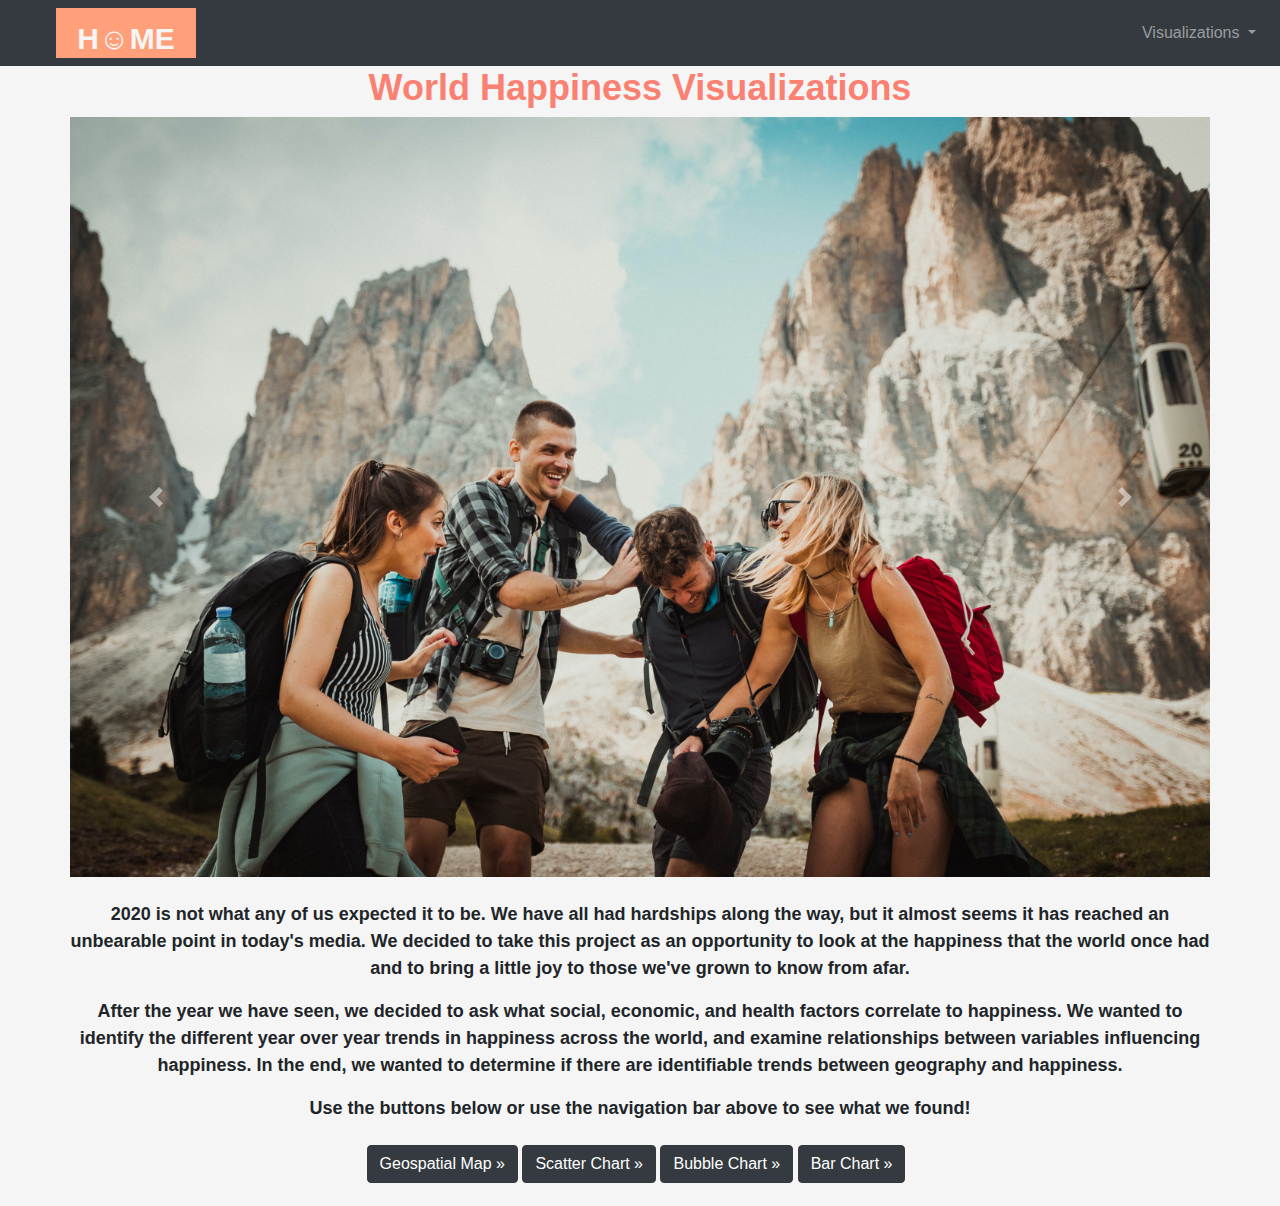
<file: templates/index.html>
<!DOCTYPE html>
<html lang="en-us">

    <head>
        <meta charset="UTF-8">
        <meta name="viewport" content="width=device-width, initial-scale=1.0"> 
        <title>Project 2</title>
        <meta name="viewport" content="width=device-width, initial-scale=1"> 
        <link rel="stylesheet" href="https://stackpath.bootstrapcdn.com/bootstrap/4.3.1/css/bootstrap.min.css" integrity="sha384-ggOyR0iXCbMQv3Xipma34MD+dH/1fQ784/j6cY/iJTQUOhcWr7x9JvoRxT2MZw1T" crossorigin="anonymous">
        <link rel="stylesheet" href="/Assets/style.css">
    </head>
    <body>
      
      <script src="https://d3js.org/d3.v5.min.js"></script>
      <script src="https://code.jquery.com/jquery-3.2.1.slim.min.js" integrity="sha384-KJ3o2DKtIkvYIK3UENzmM7KCkRr/rE9/Qpg6aAZGJwFDMVNA/GpGFF93hXpG5KkN" crossorigin="anonymous"></script>
      <script src="https://cdnjs.cloudflare.com/ajax/libs/popper.js/1.12.9/umd/popper.min.js" integrity="sha384-ApNbgh9B+Y1QKtv3Rn7W3mgPxhU9K/ScQsAP7hUibX39j7fakFPskvXusvfa0b4Q" crossorigin="anonymous"></script>
      <script src="https://maxcdn.bootstrapcdn.com/bootstrap/4.0.0/js/bootstrap.min.js" integrity="sha384-JZR6Spejh4U02d8jOt6vLEHfe/JQGiRRSQQxSfFWpi1MquVdAyjUar5+76PVCmYl" crossorigin="anonymous"></script>
      <!-- <script src="/js/app.js"></script> -->
        <!-- Navigation Bar -->
        <div class = "navigation">
            <nav class="navbar navbar-expand-lg navbar-dark bg-dark">
                <a class="navbar-brand" style = "background-color: lightsalmon; color:whitesmoke; font-family:'Gill Sans', 'Gill Sans MT', Calibri, 'Trebuchet MS', sans-serif; font-weight: bolder; width: 140px; height:50px; text-align:center; font-size: 30px;" href="/templates/index.html" >H&#9786;ME</a>
                  <!-- <img class="nav-smile" src="/smile.jpg"> -->
                <button class="navbar-toggler" type="button" data-toggle="collapse" data-target="#navbarSupportedContent" aria-controls="navbarSupportedContent" aria-expanded="false" aria-label="Toggle navigation">
                  <span class="navbar-toggler-icon"></span>
                </button>
              
                <div class="collapse navbar-collapse" id="navbarSupportedContent">
                  <ul class="navbar-nav ml-auto">
                    <li class="nav-item dropdown">
                      <a class="nav-link dropdown-toggle" href="#" id="navbarDropdown" role="button" data-toggle="dropdown" aria-haspopup="true" aria-expanded="false">
                        Visualizations
                      </a>
                      
                      <div class="dropdown-menu" aria-labelledby="navbarDropdown">
                        <a class="dropdown-item" href="/Assets/index.html">Geospatial Map</a>
                        <a class="dropdown-item" href="/Assets/scatter.html">Scatter Chart</a>
                        <a class="dropdown-item" href="/Assets/bubble.html">Bubble Chart</a>
                        <a class="dropdown-item" href="/Assets/bar.html">Bar Chart</a>
                        <a class="dropdown-item" href="/howler.js/examples/player/index.html">Music Player</a>
                        
                      </div>
                    </li>
                    <li class="nav-item active">
                       
                      </li>
                    <li class="nav-item active">
                      
                    </li>
                  </ul>

                </div>
              </nav>
        </div>

<!-- First container -->
        <div class="container">
          <div class="row">
            <div class="col-xs-12 col-md-12">
              <h1>World Happiness Visualizations</h1>
            </div>
<!-- Bootstrap carousel -->
            <div id="carouselExampleControls" class="carousel slide" data-ride="carousel">
              <div class="carousel-inner">
                <div class="carousel-item active">
                  <img class="d-block w-100" src="/Assets/friends.jpg" alt="First slide">
                </div>
                <div class="carousel-item">
                  <img class="d-block w-100" src="/Assets/dog.jpg" alt="Second slide">
                </div>
                <div class="carousel-item">
                  <img class="d-block w-100" src="/Assets/family.jpg" alt="Third slide">
                </div>
              </div>
              <a class="carousel-control-prev" href="#carouselExampleControls" role="button" data-slide="prev">
                <span class="carousel-control-prev-icon" aria-hidden="true"></span>
                <span class="sr-only">Previous</span>
              </a>
              <a class="carousel-control-next" href="#carouselExampleControls" role="button" data-slide="next">
                <span class="carousel-control-next-icon" aria-hidden="true"></span>
                <span class="sr-only">Next</span>
              </a>
            </div>
            <!-- Paragraphs -->
                  <br>     
                <p>2020 is not what any of us expected it to be. We have all had hardships along the way, but it almost seems it has reached an unbearable point in today's media. We decided to take this project as an opportunity to look at the happiness that the world once had and to bring a little joy to those we've grown to know from afar.<br> </p>
                <p> After the year we have seen, we decided to ask what social, economic, and health factors correlate to happiness. We wanted to identify the different year over year trends in happiness across the world, and examine relationships between variables influencing happiness. In the end, we wanted to determine if there are identifiable trends between geography and happiness.</p>
               
                <div class="container">
                  <div class="row">
                    <div class="col-xs-12 col-md-12">
                  <p>Use the buttons below or use the navigation bar above to see what we found!<br> 
                <!-- button groups -->
                    <div class="btn mr-2" class="center">
                    <a class="btn btn-dark" href="/Assets/index.html">Geospatial Map »</a>
                    <a class="btn btn-dark" href="/Assets/scatter.html">Scatter Chart »</a>
                    <a class="btn btn-dark" href="/Assets/bubble.html">Bubble Chart »</a>
                    <a class="btn btn-dark" href="/Assets/bar.html">Bar Chart »</a></p>
                  </div>
      
              </div>
            </div>
          </div>
        </div>
       
    </body>

    </html>
</file>
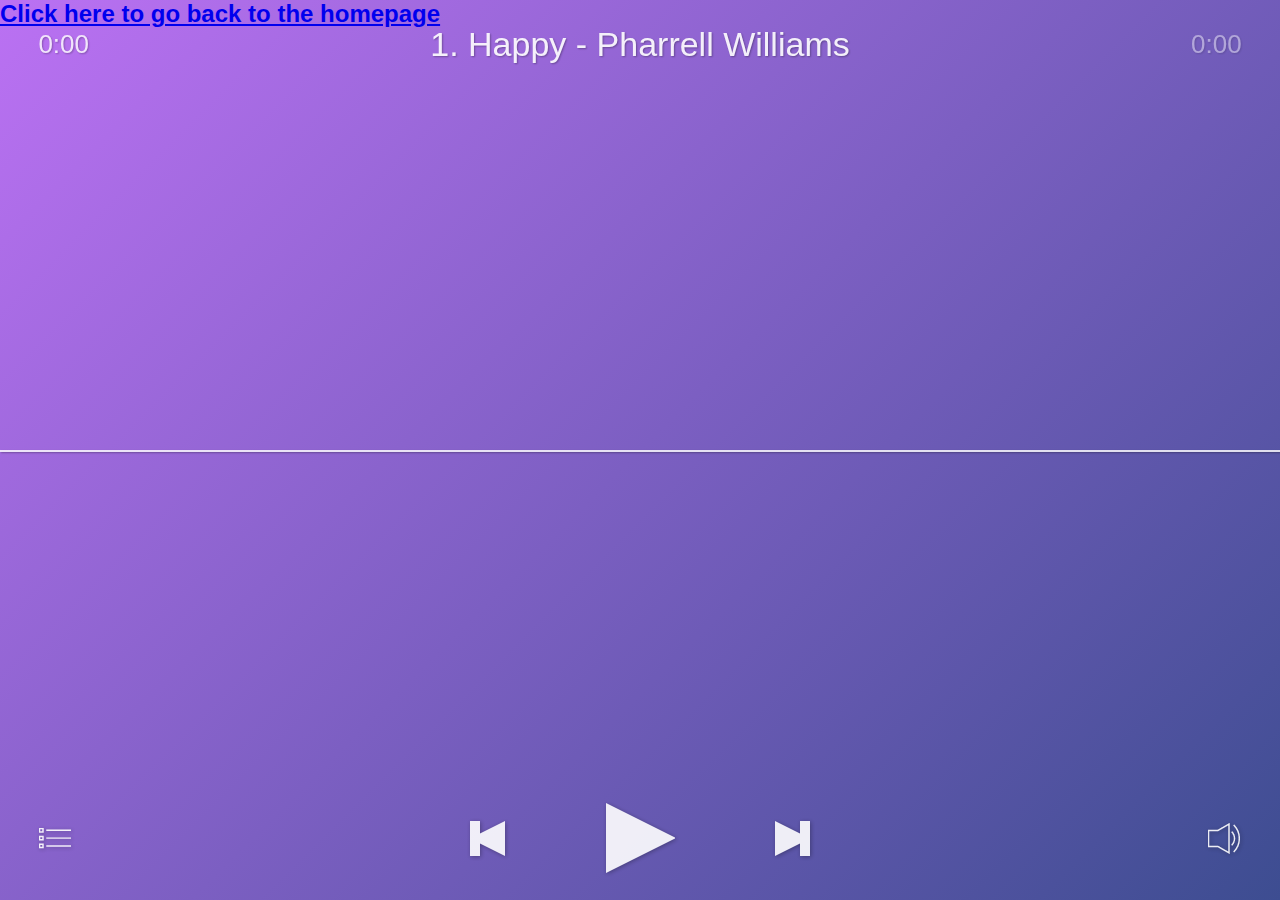
<file: howler.js/examples/player/index.html>
<!doctype html>
<html lang="en">
<head>
  <meta charset="utf-8">
  <meta name="viewport" content="user-scalable=no">
  <title>Howler.js Audio Player</title>
  <link rel="stylesheet" href="./styles.css">
</head>
<body>
  
  <!-- Top Info -->
  <div id="title">
    <span id="track"></span>
    <div id="timer">0:00</div>
    <div id="duration">0:00</div>
  </div>

  <!-- Controls -->
  <div class="controlsOuter">
    <div class="controlsInner">
      <div id="loading"></div>
      <div class="btn" id="playBtn"></div>
      <div class="btn" id="pauseBtn"></div>
      <div class="btn" id="prevBtn"></div>
      <div class="btn" id="nextBtn"></div>
    </div>
    <div class="btn" id="playlistBtn"></div>
    <div class="btn" id="volumeBtn"></div>
  </div>

  <!-- Progress -->
  <div id="waveform"></div>
  <div id="bar"></div>
  <div id="progress"></div>

  <!-- Playlist -->
  <div id="playlist">
    <div id="list"></div>
    
  </div>
  <a class="navbar-brand" style = "font-family:'Gill Sans', 'Gill Sans MT', Calibri, 'Trebuchet MS', sans-serif; font-weight: bolder; width: 140px; text-align: center; font-size: x-large" href="/templates/index.html" >Click here to go back to the homepage</a>
  <!-- Volume -->
  <div id="volume" class="fadeout">
    <div id="barFull" class="bar"></div>
    <div id="barEmpty" class="bar"></div>
    <div id="sliderBtn"></div>
  </div>

  <!-- Scripts -->
  <script src="../../src/howler.core.js"></script>
  <script src="./siriwave.js"></script>
  <script src="./player.js"></script>
</body>
</html>
</file>
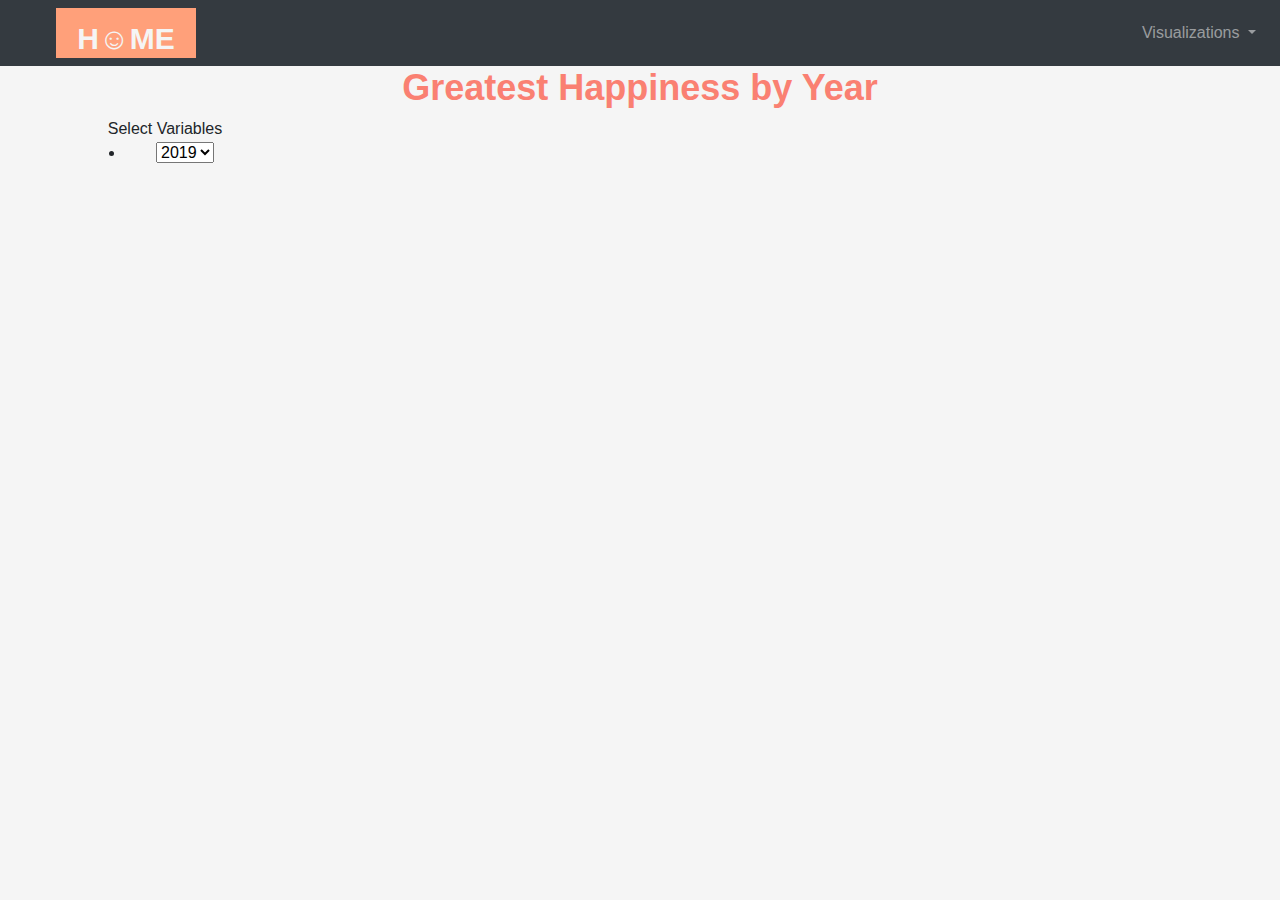
<file: Assets/bubble.html>
<!DOCTYPE html>
<html lang="en-us">

    <head>
        <meta charset="UTF-8">
        <meta name="viewport" content="width=device-width, initial-scale=1.0"> 
        <title>Project 2</title>
        <meta name="viewport" content="width=device-width, initial-scale=1"> 
        <link rel="stylesheet" href="https://stackpath.bootstrapcdn.com/bootstrap/4.3.1/css/bootstrap.min.css" integrity="sha384-ggOyR0iXCbMQv3Xipma34MD+dH/1fQ784/j6cY/iJTQUOhcWr7x9JvoRxT2MZw1T" crossorigin="anonymous">
        <link rel="stylesheet" href="/Assets/style.css">
    </head>
    <body>
      
      <script src="https://d3js.org/d3.v5.min.js"></script>
      <script src="https://code.jquery.com/jquery-3.2.1.slim.min.js" integrity="sha384-KJ3o2DKtIkvYIK3UENzmM7KCkRr/rE9/Qpg6aAZGJwFDMVNA/GpGFF93hXpG5KkN" crossorigin="anonymous"></script>
      <script src="https://cdnjs.cloudflare.com/ajax/libs/popper.js/1.12.9/umd/popper.min.js" integrity="sha384-ApNbgh9B+Y1QKtv3Rn7W3mgPxhU9K/ScQsAP7hUibX39j7fakFPskvXusvfa0b4Q" crossorigin="anonymous"></script>
      <script src="https://maxcdn.bootstrapcdn.com/bootstrap/4.0.0/js/bootstrap.min.js" integrity="sha384-JZR6Spejh4U02d8jOt6vLEHfe/JQGiRRSQQxSfFWpi1MquVdAyjUar5+76PVCmYl" crossorigin="anonymous"></script>
      <!-- <script src="/js/app.js"></script> -->
        <!-- Navigation Bar -->
        <div class = "navigation">
            <nav class="navbar navbar-expand-lg navbar-dark bg-dark">
                <a class="navbar-brand" style = "background-color: lightsalmon; color:whitesmoke; font-family:'Gill Sans', 'Gill Sans MT', Calibri, 'Trebuchet MS', sans-serif; font-weight: bolder; width: 140px; height:50px; text-align:center; font-size: 30px;" href="/templates/index.html" >H&#9786;ME</a>
                  <!-- <img class="nav-smile" src="/smile.jpg"> -->
                <button class="navbar-toggler" type="button" data-toggle="collapse" data-target="#navbarSupportedContent" aria-controls="navbarSupportedContent" aria-expanded="false" aria-label="Toggle navigation">
                  <span class="navbar-toggler-icon"></span>
                </button>
              
                <div class="collapse navbar-collapse" id="navbarSupportedContent">
                  <ul class="navbar-nav ml-auto">
                    <li class="nav-item dropdown">
                      <a class="nav-link dropdown-toggle" href="#" id="navbarDropdown" role="button" data-toggle="dropdown" aria-haspopup="true" aria-expanded="false">
                        Visualizations
                      </a>
                      
                      <div class="dropdown-menu" aria-labelledby="navbarDropdown">
                        <a class="dropdown-item" href="/Assets/index.html">Geospatial Map</a>
                        <a class="dropdown-item" href="/Assets/scatter.html">Scatter Chart</a>
                        <a class="dropdown-item" href="/Assets/bubble.html">Bubble Chart</a>
                        <a class="dropdown-item" href="/Assets/bar.html">Bar Chart</a>
                        <a class="dropdown-item" href="/howler.js/examples/player/index.html">Music Player</a>
                        
                      </div>
                    </li>
                    <li class="nav-item active">
                       
                      </li>
                    <li class="nav-item active">
                      
                    </li>
                  </ul>

                </div>
              </nav>
        </div>
    <div class="container">
      <div class="row">
        <div class="col-xs-12 col-md-12">
          <h1>Greatest Happiness by Year</h1>
        </div>     
        <div class="container">
          <div class="row margin-top-50">
            <div class="col-md-2">
              <aside class="filters">
                <div class="panel panel-default">
                  <div class="panel-heading">Select Variables</div>
                  <div class="panel-body">
                    <form>
                      <ul>
                        <li>
                          <select year = "dropdown" id="year-input">
                            <option class = "yrValue" value = "2019" selected>2019</option>
                            <option class = "yrValue" value = "2018">2018</option>
                            <option class = "yrValue" value = "2017">2017</option>
                            <option class = "yrValue" value = "2016">2016</option>
                            <option class = "yrValue" value = "2015">2015</option>
                         </select>
                        </li>
                      </ul>
                    </form>
              </aside>
        <div class="row">
            <div class="col-xs-12  col-md-12">
             <div id="simpleBubble"> 
              <!-- We append our chart here. -->
              </div>
              <style>
                .node:hover{
                  stroke-width: 7px !important;
                  opacity: 1 !important;
                }
              </style>
              </div>
            </div>
          </div>
      <!-- Bubble Chart js file -->
      <script src="/static/bubble.js"></script>
    </body>
  </div>
</div>
</file>
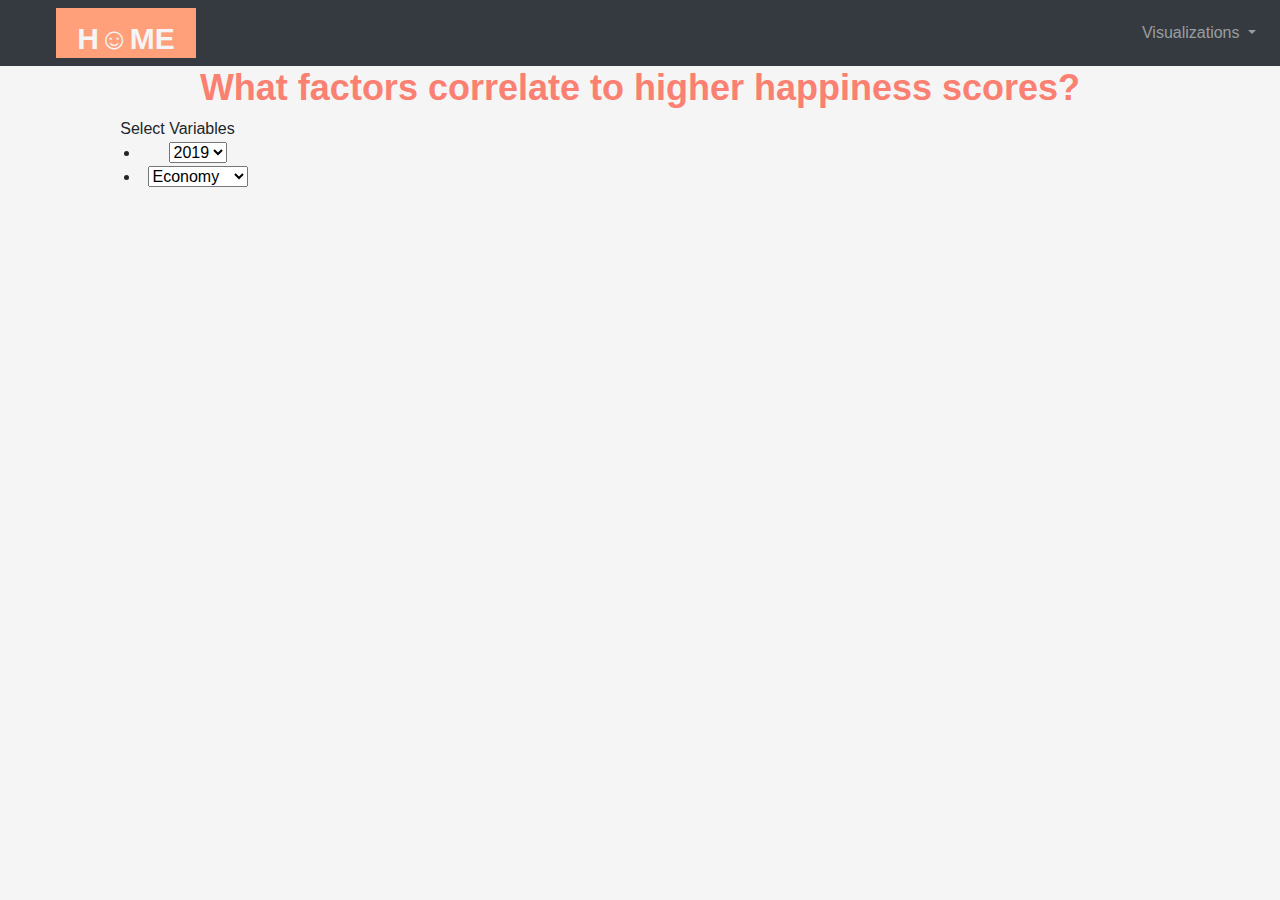
<file: Assets/scatter.html>
<!DOCTYPE html>
<html lang="en-us">

    <head>
        <meta charset="UTF-8">
        <meta name="viewport" content="width=device-width, initial-scale=1.0"> 
        <title>Project 2</title>
        <meta name="viewport" content="width=device-width, initial-scale=1"> 
        <link rel="stylesheet" href="https://stackpath.bootstrapcdn.com/bootstrap/4.3.1/css/bootstrap.min.css" integrity="sha384-ggOyR0iXCbMQv3Xipma34MD+dH/1fQ784/j6cY/iJTQUOhcWr7x9JvoRxT2MZw1T" crossorigin="anonymous">
        <link rel="stylesheet" href="/Assets/style.css">
    </head>
    <body>
      
      <script src="https://d3js.org/d3.v5.min.js"></script>
      <script src="https://code.jquery.com/jquery-3.2.1.slim.min.js" integrity="sha384-KJ3o2DKtIkvYIK3UENzmM7KCkRr/rE9/Qpg6aAZGJwFDMVNA/GpGFF93hXpG5KkN" crossorigin="anonymous"></script>
      <script src="https://cdnjs.cloudflare.com/ajax/libs/popper.js/1.12.9/umd/popper.min.js" integrity="sha384-ApNbgh9B+Y1QKtv3Rn7W3mgPxhU9K/ScQsAP7hUibX39j7fakFPskvXusvfa0b4Q" crossorigin="anonymous"></script>
      <script src="https://maxcdn.bootstrapcdn.com/bootstrap/4.0.0/js/bootstrap.min.js" integrity="sha384-JZR6Spejh4U02d8jOt6vLEHfe/JQGiRRSQQxSfFWpi1MquVdAyjUar5+76PVCmYl" crossorigin="anonymous"></script>
      <!-- <script src="/js/app.js"></script> -->
        <!-- Navigation Bar -->
        <div class = "navigation">
            <nav class="navbar navbar-expand-lg navbar-dark bg-dark">
                <a class="navbar-brand" style = "background-color: lightsalmon; color:whitesmoke; font-family:'Gill Sans', 'Gill Sans MT', Calibri, 'Trebuchet MS', sans-serif; font-weight: bolder; width: 140px; height:50px; text-align:center; font-size: 30px;" href="/templates/index.html" >H&#9786;ME</a>
                  <!-- <img class="nav-smile" src="/smile.jpg"> -->
                <button class="navbar-toggler" type="button" data-toggle="collapse" data-target="#navbarSupportedContent" aria-controls="navbarSupportedContent" aria-expanded="false" aria-label="Toggle navigation">
                  <span class="navbar-toggler-icon"></span>
                </button>
              
                <div class="collapse navbar-collapse" id="navbarSupportedContent">
                  <ul class="navbar-nav ml-auto">
                    <li class="nav-item dropdown">
                      <a class="nav-link dropdown-toggle" href="#" id="navbarDropdown" role="button" data-toggle="dropdown" aria-haspopup="true" aria-expanded="false">
                        Visualizations
                      </a>
                      
                      <div class="dropdown-menu" aria-labelledby="navbarDropdown">
                        <a class="dropdown-item" href="/Assets/index.html">Geospatial Map</a>
                        <a class="dropdown-item" href="/Assets/scatter.html">Scatter Chart</a>
                        <a class="dropdown-item" href="/Assets/bubble.html">Bubble Chart</a>
                        <a class="dropdown-item" href="/Assets/bar.html">Bar Chart</a>
                        <a class="dropdown-item" href="/howler.js/examples/player/index.html">Music Player</a>
                        
                      </div>
                    </li>
                    <li class="nav-item active">
                       
                      </li>
                    <li class="nav-item active">
                      
                    </li>
                  </ul>

                </div>
              </nav>
        </div>
        <div class="container">
          <div class="row">
            <div class="col-xs-12 col-md-12">
              <h1>What factors correlate to higher happiness scores?</h1>
            </div>
          </div>
  <div class="container">
    <div class="row margin-top-50">
      <div class="col-md-2">
        <aside class="filters">
          <div class="panel panel-default">
            <div class="panel-heading">Select Variables</div>
            <div class="panel-body">
              <form>
                <ul>
                  <li>
                    <select year = "dropdown" id="year-input">
                      <option value = "2019" selected>2019</option>
                      <option value = "2018">2018</option>
                      <option value = "2017">2017</option>
                      <option value = "2016">2016</option>
                      <option value = "2015">2015</option>
                   </select>
                  </li>
                  <li>
                    <select var = "dropdown" id="varvar">
                      <option value = "Economy" selected>Economy</option>
                      <option value = "Health">Health</option>
                      <option value = "Freedom">Freedom</option>
                      <option value = "Trust">Trust</option>
                      <option value = "Generosity">Generosity</option>
                   </select>
                  </li>
                </ul>
                
             </form>
              <!-- <form>
                <div class="form-group">
                  <ul class="list-group" id="filters">
                    <li class="filter list-group-item">
                      <label for="date">Choose a Year</label>
                      <input class="form-control" id="datetime" type="dropdown">
                      <option value = "2019" selected>2019</option>
                      <option value = "2018" selected>2018</option>
                    </li>
                    <li class="filter list-group-item">
                      <label for="state">Choose a Variable</label>
                      <input class="form-control" id="varvar" type="dropdown">
                      <option value = "Economy" selected>Economy</option>
                      <option value = "Health" selected>Health</option>
                    </li>
                  </ul>
                </div>
                <button id="filter-btn" type="button" class="btn btn-default">Filter Table</button>
              </form> -->
            </div>
          </div>
        </aside>
      </div>
  
    
    <div class="row">
      <div class="col-xs-12  col-md-9">
        <div id="scatter">
          <!-- We append our chart here. -->
        </div>
      </div>
    </div>
   
  </div>

  <!-- Footer-->
<!--   
  <script src="https://code.jquery.com/jquery-3.3.1.slim.min.js" integrity="sha384-q8i/X+965DzO0rT7abK41JStQIAqVgRVzpbzo5smXKp4YfRvH+8abtTE1Pi6jizo" crossorigin="anonymous"></script>
  <script src="https://cdnjs.cloudflare.com/ajax/libs/popper.js/1.14.3/umd/popper.min.js" integrity="sha384-ZMP7rVo3mIykV+2+9J3UJ46jBk0WLaUAdn689aCwoqbBJiSnjAK/l8WvCWPIPm49" crossorigin="anonymous"></script>
  <script src="https://stackpath.bootstrapcdn.com/bootstrap/4.1.3/js/bootstrap.min.js" integrity="sha384-ChfqqxuZUCnJSK3+MXmPNIyE6ZbWh2IMqE241rYiqJxyMiZ6OW/JmZQ5stwEULTy" crossorigin="anonymous"></script>
  <script src="https://d3js.org/d3.v5.min.js"></script> -->
  <!-- <script src="https://cdnjs.cloudflare.com/ajax/libs/d3-tip/0.9.1/d3-tip.js"></script> -->
  <script type="text/javascript" src="/static/scatter.js"></script>

</body>

</html>
</file>
<file: Assets/style.css>
h1 {
    color: salmon;
    text-align: center;
    font-weight: bolder;
    font-size: 36px;
}
h2{
    color: salmon;
    text-align: center;
} 
  .margin-top-80 {
    margin-top: 80px;
  }
body {
    background-color: whitesmoke;
}
button{
  text-align: center;
  margin-left: 60px;
}
.title{
    color: teal;
    /* font-family: 'Times New Roman', Times, serif; */
    font-weight: bolder;
    padding-top: 25px;
}
.Visualization{
  width: 50%;
  height: 50%;
}
.box{
    margin-top: 60px;
    margin-bottom: 62px;
    margin-right: 5x;
    padding: 10px 20px 15px;
    /* background-color: lightgray; */
}
.wrapper {
    display: flex;
    justify-content: center;
    align-self: start;
    column-count: 1;
    column-gap: 50px;
    padding: 50px;
  }
.container div{
  text-align: center;
}

img{
    width: 100%;
    height: 100%;
    object-fit: contain;
}
 /* .panel:hover{
    border-color: teal;
    border-style: solid;
} */
p {
/* line-height: 1.6;  */
  font-family: 'Segoe UI', Tahoma, Geneva, Verdana, sans-serif;
  font-weight: bold;
  /* margin: 0; */
  font-size: 18px;
  text-align: center;
}
.container{
  position: relative;
}
.btn-group mr-2{
  position: absolute;
  text-align: center;
  margin: auto;
  justify-content: center;
}
.table {
  overflow: hidden; 
    text-overflow: ellipsis; 
    word-wrap: break-word;
    width: 100%;
    font-size: 14px;
    table-layout: auto;
    border: 0;
    margin: 0px;
    padding:0px;
}
.navigation .navbar-brand{
  margin-left: 40px;
  padding:inherit;
}
/* Media sQueries */
@media(max-width: 992px) {
  .navbar{
    max-height: none;
    padding: inherit;
  }
  .navbar div{
    margin: inherit;
  }
  .navbar-brand{
    padding: 10px;
  }
  button{
    margin-right: 30px;
  }
  button:focus{
    outline: 1px dotted;
    outline: 5px auto;
  }
}
/* body {
  padding: 0;
  margin: 0;
}

#map,
body,
html {
  height: 100%;
}

.leaflet-popup-content {
  text-align: center;
} */

/* CSS from the Leaflet-Choropleth documentation */
/* .legend {
  padding: 6px 8px;
  font: 12px Arial, Helvetica, sans-serif;
  font-weight: bold;
  color: #555;
  background: #fff;
  background: rgba(255, 255, 255, 0.8);
  border-radius: 5px;
  box-shadow: 0 0 15px rgba(0, 0, 0, 0.2);
}

.legend ul {
  padding: 0;
  margin: 0;
  clear: both;
  list-style-type: none;
}

.legend li {
  display: inline-block;
  width: 30px;
  height: 22px;
}

.legend .min {
  float: left;
  padding-bottom: 5px;
}

.legend .max {
  float: right;
}

h1 {
  text-align: center;
} */

body {
  padding: 0;
  margin: 0;
}
#map,
body,
html {
  height: 100%;
}
/*------------------------*/
#mapid {
  width: 100%;
  height: 100%;
  padding: 0;
  margin: 0;
}
.legend {
  padding: 10px;
  line-height: 18px;
  color: #555;
  background-color: #fff;
  border-radius: 5px;
}
.legend i {
  float: left;
  width: 18px;
  height: 18px;
  margin-right: 8px;
  opacity: 0.7;
}
.leaflet-bottom.leaflet-left {
  width: 90%;
}
.leaflet-control-container .leaflet-timeline-controls {
  width: 100%;
  box-sizing: border-box;
  margin: 0;
  margin-bottom: 15px;
}
</file>
<file: howler.js/examples/player/styles.css>
html {
  width: 100%;
  height: 100%;  
  overflow: hidden;
  padding: 0;
  margin: 0;
  outline: 0;
}

body {
  width: 100%;
  height: 100%;
  padding: 0;
  margin: 0;
  overflow: hidden;
  background: #bb71f3;
  background: -moz-linear-gradient(-45deg, #bb71f3 0%, #3d4d91 100%);
  background: -webkit-linear-gradient(-45deg, #bb71f3 0%, #3d4d91 100%);
  background: linear-gradient(135deg, #bb71f3 0%, #3d4d91 100%);
  filter: progid:DXImageTransform.Microsoft.gradient(startColorstr='#bb71f3', endColorstr='#3d4d91', GradientType=1);
  font-family: "Helvetica Neue", "Futura", "Trebuchet MS", Arial;
  -webkit-user-select: none;
  user-select: none;
  -webkit-tap-highlight-color: rgba(255, 255, 255, 0);
}

/* Top Info */
#title {
  position: absolute;
  width: 100%;
  top: 3%;
  line-height: 34px;
  height: 34px;
  text-align: center;
  font-size: 34px;
  opacity: 0.9;
  font-weight: 300;
  color: #fff;
  text-shadow: 1px 1px 2px rgba(0, 0, 0, 0.33);
}
#timer {
  position: absolute;
  top: 0;
  left: 3%;
  text-align: left;
  font-size: 26px;
  opacity: 0.9;
  font-weight: 300;
  color: #fff;
  text-shadow: 1px 1px 2px rgba(0, 0, 0, 0.33);
}
#duration {
  position: absolute;
  top: 0;
  right: 3%;
  text-align: right;
  font-size: 26px;
  opacity: 0.5;
  font-weight: 300;
  color: #fff;
  text-shadow: 1px 1px 2px rgba(0, 0, 0, 0.33);
}

/* Controls */
.controlsOuter {
  position: absolute;
  width: 100%;
  height: 70px;
  bottom: 3%;
}
.controlsInner {
  position: absolute;
  width: 340px;
  height: 70px;
  left: 50%;
  margin: 0 -170px;
}
.btn {
  position: absolute;
  cursor: pointer;
  opacity: 0.9;
  -webkit-filter: drop-shadow(1px 1px 2px rgba(0, 0, 0, 0.33));
  filter: drop-shadow(1px 1px 2px rgba(0, 0, 0, 0.33));
  -webkit-user-select: none;
  user-select: none;
}
.btn:hover {
  opacity: 1;
}
#playBtn {
  background-image: url('[data-uri]');
  width: 69px;
  height: 70px;
  left: 50%;
  margin: auto -34.5px;
}
#pauseBtn {
  background-image: url('[data-uri]');
  width: 69px;
  height: 70px;
  left: 50%;
  margin: auto -34.5px;
  display: none;
}
#prevBtn {
  background-image: url('[data-uri]');
  width: 35px;
  height: 35px;
  left: 0;
  top: 50%;
  margin: -17.5px auto;
}
#nextBtn {
  background-image: url('[data-uri]');
  width: 35px;
  height: 35px;
  right: 0;
  top: 50%;
  margin: -17.5px auto;
}
#playlistBtn {
  background-image: url('[data-uri]');
  width: 35px;
  height: 35px;
  top: 50%;
  left: 3%;
  margin: -17.5px auto;
}
#volumeBtn {
  background-image: url('[data-uri]');
  width: 35px;
  height: 35px;
  top: 50%;
  right: 3%;
  margin: -17.5px auto;
}

/* Progress */
#waveform {
  width: 100%;
  height: 30%;
  position: absolute;
  left: 0;
  top: 50%;
  margin: -15% auto;
  display: none;
  cursor: pointer;
  opacity: 0.8;
  -webkit-user-select: none;
  user-select: none;
}
#waveform:hover {
  opacity: 1;
}
#bar {
  position: absolute;
  top: 50%;
  left: 0;
  width: 100%;
  height: 2px;
  background-color: rgba(255, 255, 255, 0.9);
  box-shadow: 1px 1px 2px rgba(0, 0, 0, 0.33);
  opacity: 0.9;
}
#progress {
  position: absolute;
  top: 0;
  left: 0;
  width: 0%;
  height: 100%;
  background-color: rgba(0, 0, 0, 0.1);
  z-index: -1;
}

/* Loading */
#loading {
  position: absolute;
  left: 50%;
  top: 50%;
  margin: -35px;
  width: 70px;
  height: 70px;
  background-color: #fff;
  border-radius: 100%;  
  -webkit-animation: sk-scaleout 1.0s infinite ease-in-out;
  animation: sk-scaleout 1.0s infinite ease-in-out;
  display: none;
}
@-webkit-keyframes sk-scaleout {
  0% { -webkit-transform: scale(0) }
  100% {
    -webkit-transform: scale(1.0);
    opacity: 0;
  }
}
@keyframes sk-scaleout {
  0% { 
    -webkit-transform: scale(0);
    transform: scale(0);
  } 100% {
    -webkit-transform: scale(1.0);
    transform: scale(1.0);
    opacity: 0;
  }
}

/* Plylist */
#playlist {
  width: 100%;
  height: 100%;
  position: absolute;
  top: 0;
  left: 0;
  background-color: rgba(0, 0, 0, 0.5);
  display: none;
}
#list {
  width: 100%;
  height: 100%;
  position: absolute;
  top: 0;
  left: 0;
  display: -webkit-box;
  display: -ms-flexbox;
  display: flex;
  -webkit-box-orient: vertical;
  -webkit-box-direction: normal;
  -ms-flex-direction: column;
  flex-direction: column;
  -webkit-box-pack: center;
  -ms-flex-pack: center;
  justify-content: center;
  -webkit-box-align: center;
  -ms-flex-align: center;
  align-items: center;
}
.list-song {
  width: 100%;
  height: 120px;
  font-size: 50px;
  line-height: 120px;
  text-align: center;
  font-weight: bold;
  color: #fff;
  text-shadow: 1px 1px 2px rgba(0, 0, 0, 0.33);
}
.list-song:hover {
  background-color: rgba(255, 255, 255, 0.1);
  cursor: pointer;
}

/* Volume */
#volume {
  width: 100%;
  height: 100%;
  position: absolute;
  top: 0;
  left: 0;
  background-color: rgba(0, 0, 0, 0.5);
  touch-action: none;
  -webkit-user-select: none;
  -webkit-tap-highlight-color: rgba(0, 0, 0, 0);
  display: none;
}
.bar {
  position: absolute;
  top: 50%;
  left: 5%;
  margin: -5px auto;
  height: 10px;
  background-color: rgba(255, 255, 255, 0.9);
  box-shadow: 1px 1px 2px rgba(0, 0, 0, 0.33);
}
#barEmpty {
  width: 90%;
  opacity: 0.5;
  box-shadow: none;
  cursor: pointer;
}
#barFull {
  width: 90%;
}
#sliderBtn {
  width: 50px;
  height: 50px;
  position: absolute;
  top: 50%;
  left: 93.25%;
  margin: -25px auto;
  background-color: rgba(255, 255, 255, 0.8);
  box-shadow: 1px 1px 5px rgba(0, 0, 0, 0.33);
  border-radius: 25px;
  cursor: pointer;
}

/* Fade-In */
.fadeout {
  webkit-animation: fadeout 0.5s;
  -ms-animation: fadeout 0.5s;
  animation: fadeout 0.5s;
}
.fadein {
  webkit-animation: fadein 0.5s;
  -ms-animation: fadein 0.5s;
  animation: fadein 0.5s;
}
@keyframes fadein {
  from { opacity: 0; }
  to   { opacity: 1; }
}
@-webkit-keyframes fadein {
  from { opacity: 0; }
  to   { opacity: 1; }
}
@-ms-keyframes fadein {
  from { opacity: 0; }
  to   { opacity: 1; }
}
@keyframes fadeout {
  from { opacity: 1; }
  to   { opacity: 0; }
}
@-webkit-keyframes fadeout {
  from { opacity: 1; }
  to   { opacity: 0; }
}
@-ms-keyframes fadeout {
  from { opacity: 1; }
  to   { opacity: 0; }
}
</file>
